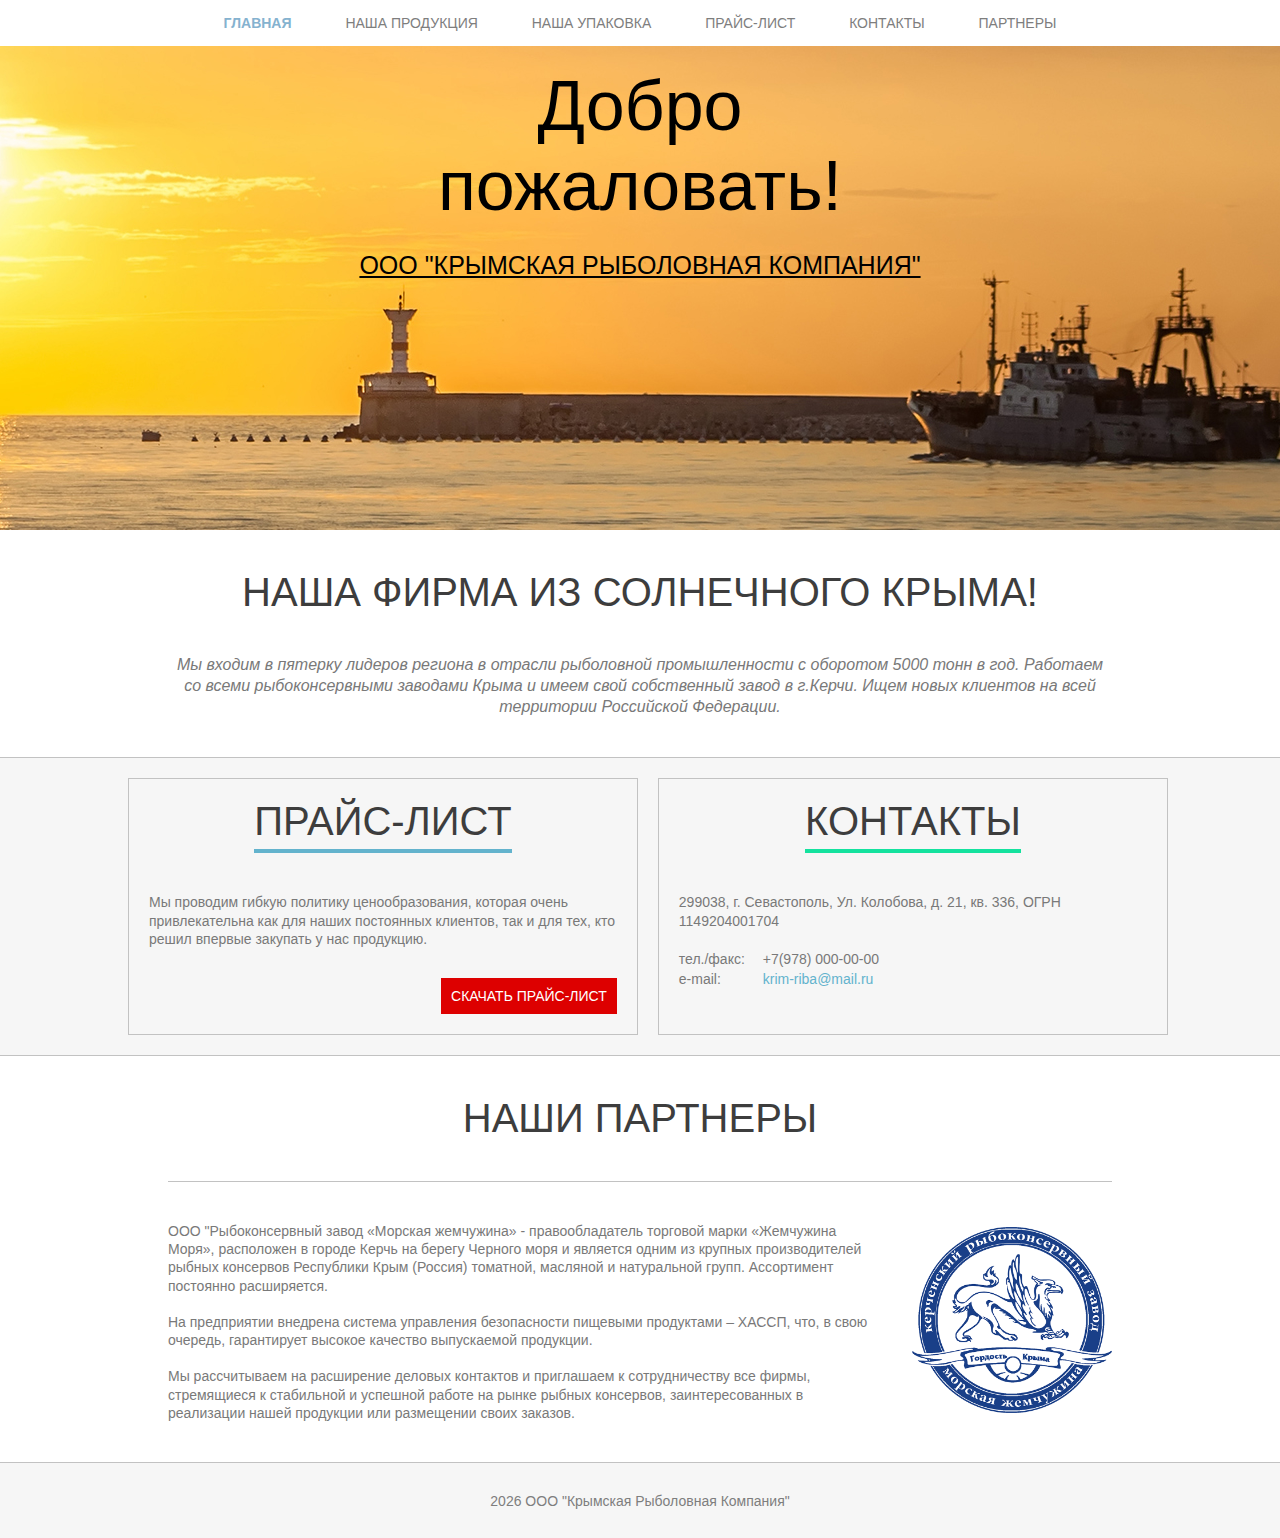
<file: index.html>
<!DOCTYPE html>
<html>
    <head>
        <meta charset="UTF-8" />
        <title>ООО "Крымская Рыболовная Компания"</title>

        <link rel="stylesheet" href="/css/common.css" />
        <link rel="stylesheet" href="/css/main.css" />

        <!--[if lt IE 9]>
        <script src="/js/html5shiv.js"></script>
        <![endif]-->
    </head>

    <body>
        <div class="body">
            <ul class="top-nav">
                <li class="top-nav__item">
                    <a href="index.html" class="nav-link nav-link_active">Главная</a>
                </li>

                <li class="top-nav__item">
                    <a href="assortment.html" class="nav-link">Наша Продукция</a>
                </li>

                <li class="top-nav__item">
                    <a href="packing.html" class="nav-link">Наша Упаковка</a>
                </li>

                <li class="top-nav__item">
                    <a href="index.html#pricelist" class="nav-link">Прайс-лист</a>
                </li>

                <li class="top-nav__item">
                    <a href="index.html#contacts" class="nav-link">Контакты</a>
                </li>

                <li class="top-nav__item">
                    <a href="index.html#partners" class="nav-link">Партнеры</a>
                </li>
            </ul>

            <div class="facade-picture">
                <div class="facade-picture__image"></div>

                <div class="facade-picture__label-wrap">
                    <div class="facade-picture__label-box">
                        <div class="board">
                            <h1 class="board__title">
                                Добро
                                <br />
                                пожаловать!
                            </h1>

                            <p class="board__text">
                                OOO "Крымская рыболовная компания"
                            </p>
                        </div>
                    </div>
                </div>
            </div>

            <div class="content">
                <div class="content__section">
                    <div class="limiter">
                        <div class="limiter__section">
                            <div class="description">
                                <h1 class="description__title">Наша фирма из солнечного Крыма!</h1>

                                <p class="description__text description__text_italic description__text_facade">
                                    Мы входим в пятерку  лидеров региона в отрасли рыболовной промышленности с оборотом 5000 тонн в год.
                                    Работаем со всеми рыбоконсервными заводами Крыма и имеем свой собственный завод в г.Керчи.
                                    Ищем новых клиентов на всей территории Российской Федерации.
                                </p>
                            </div>
                        </div>
                    </div>
                </div>

                <div class="content__section content__section_filled">
                    <div class="limiter">
                        <div class="limiter__section">
                            <div class="contacts clearfix">
                                <div class="contacts__column contacts__column_left">
                                    <div id="pricelist" class="description description-left contacts-description">
                                        <div class="contacts-description__centric">
                                            <h1 class="description__title contacts__title blue">Прайс-лист</h1>
                                        </div>

                                        <p class="description__text">
                                            Мы проводим гибкую политику ценообразования, которая очень привлекательна как для
                                            наших постоянных клиентов, так и для тех, кто решил впервые закупать у нас продукцию.
                                        </p>

                                        <div class="clearfix">
                                            <a href="javascript:void(0);" class="pricelist__download" target="_blank">
                                                Скачать прайс-лист
                                            </a>
                                        </div>
                                    </div>
                                </div>

                                <div class="contacts__column contacts__column_right">
                                    <div id="contacts" class="description description-left contacts-description">
                                        <div class="contacts-description__centric">
                                            <h1 class="description__title contacts__title green">Контакты</h1>
                                        </div>

                                        <div class="description__text">
                                            299038, г. Севастополь, Ул. Колобова, д. 21, кв. 336, ОГРН 1149204001704<br />
                                            <br />

                                            <div class="key-value-block">
                                                <span class="key-value-block__key">тел./факс:</span> +7(978) 000-00-00
                                            </div>

                                            <div class="key-value-block">
                                                <span class="key-value-block__key">e-mail:</span>
                                                <a href="mailto:krim-riba@mail.ru" class="mail-link">krim-riba@mail.ru</a>
                                            </div>
                                        </div>
                                    </div>
                                </div>
                            </div>
                        </div>
                    </div>
                </div>

                <div id="partners" class="content__section">
                    <div class="limiter">
                        <div class="limiter__section">
                            <div class="description">
                                <h1 class="description__title description__title_bordered">Наши партнеры</h1>

                                <div class="description__text partner-box clearfix">
                                    <span class="partner-box__description">
                                        ООО "Рыбоконсервный завод  «Морская жемчужина» -  правообладатель торговой марки «Жемчужина Моря»,
                                        расположен в городе Керчь на берегу Черного моря и является одним из крупных производителей рыбных
                                        консервов Республики Крым (Россия) томатной, масляной и натуральной групп. Ассортимент постоянно
                                        расширяется. <br />
                                        <br />
                                        На предприятии внедрена система управления безопасности пищевыми продуктами – ХАССП,
                                        что, в свою очередь, гарантирует высокое качество выпускаемой продукции.<br />
                                        <br />
                                        Мы рассчитываем на расширение деловых контактов и приглашаем к сотрудничеству все фирмы,
                                        стремящиеся к стабильной и успешной работе на рынке рыбных консервов, заинтересованных в
                                        реализации нашей продукции или размещении своих заказов.
                                    </span>

                                    <a class="partner-box__link" href="javascript:void(0);" target="_blank">
                                        <img class="partner-link__logo" src="img/partner.png" />
                                    </a>
                                </div>
                            </div>
                        </div>
                    </div>
                </div>
            </div>
        </div>

        <footer class="footer">
            <div class="limiter">
                <div class="limiter__section">
                    <span id="footerYear">"2___</span>

                    ООО "Крымская Рыболовная Компания"
                </div>
            </div>
        </footer>

        <script type="text/javascript">
            document.getElementById('footerYear').textContent=new Date().getFullYear();
        </script>
    </body>
</html>
</file>
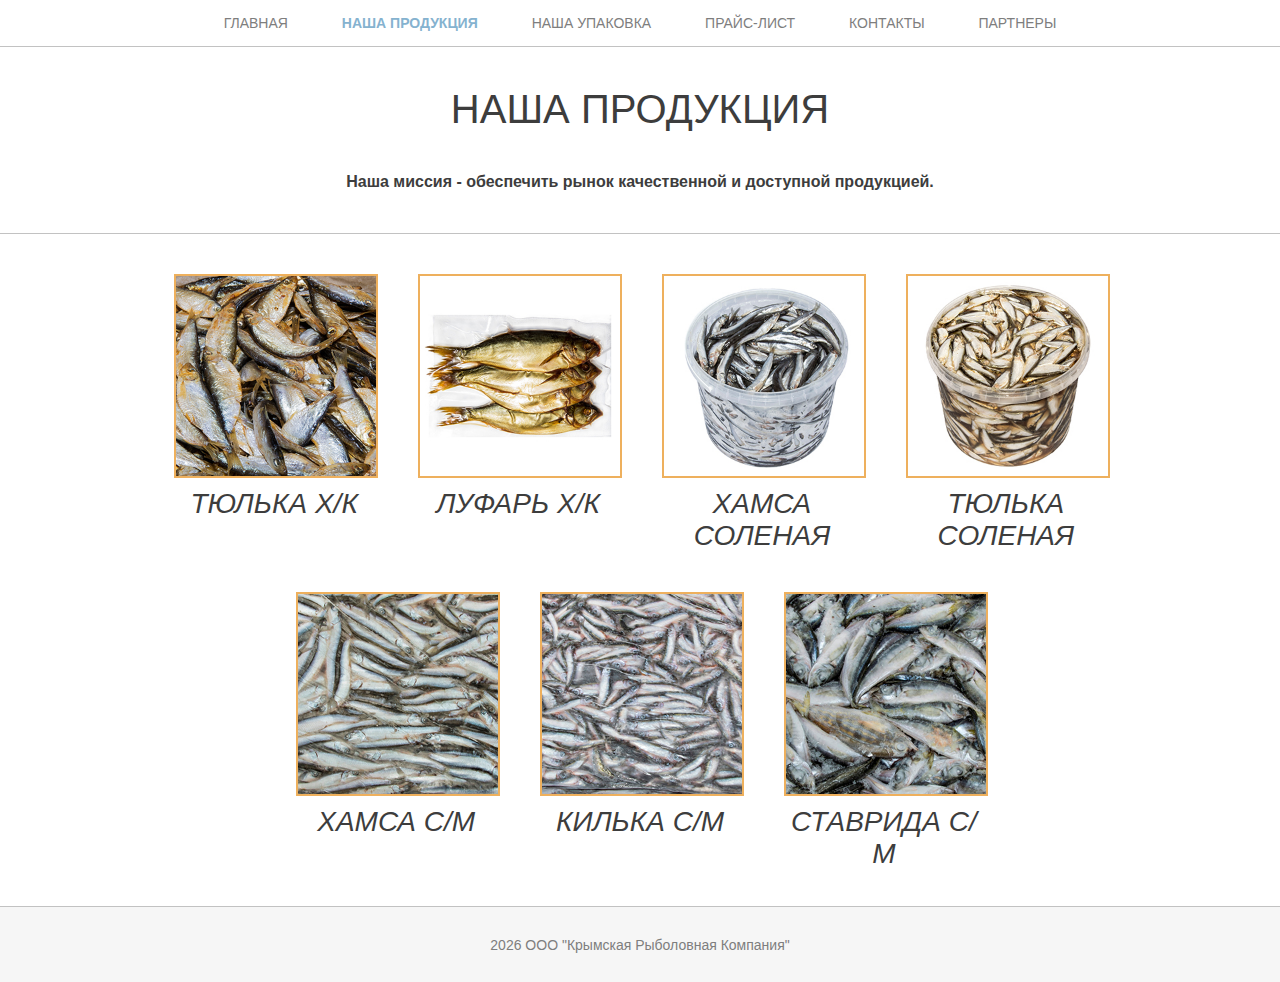
<file: assortment.html>
<!DOCTYPE html>
<html>
    <head>
        <meta charset="UTF-8" />
        <title>ООО "Крымская Рыболовная Компания" - Наша Продукция</title>

        <link rel="stylesheet" href="/css/common.css" />
        <link rel="stylesheet" href="/css/assortment.css" />

        <!--[if lt IE 9]>
        <script type="text/javascript" src="/js/html5shiv.js"></script>
        <![endif]-->

        <script type="text/javascript" src="/js/jquery-1.11.3.min.js"></script>
        <script type="text/javascript" src="/js/jquery.zoom.js"></script>
    </head>

    <body>
        <div class="body">
            <ul class="top-nav top-nav_bordered">
                <li class="top-nav__item">
                    <a href="index.html" class="nav-link">Главная</a>
                </li>

                <li class="top-nav__item">
                    <a href="assortment.html" class="nav-link nav-link_active">Наша продукция</a>
                </li>

                <li class="top-nav__item">
                    <a href="packing.html" class="nav-link">Наша Упаковка</a>
                </li>

                <li class="top-nav__item">
                    <a href="index.html#pricelist" class="nav-link">Прайс-лист</a>
                </li>

                <li class="top-nav__item">
                    <a href="index.html#contacts" class="nav-link">Контакты</a>
                </li>

                <li class="top-nav__item">
                    <a href="index.html#partners" class="nav-link">Партнеры</a>
                </li>
            </ul>

            <div class="content">
                <div class="content__section">
                    <div class="limiter">
                        <div class="limiter__section">
                            <div class="description">
                                <h1 class="description__title">Наша продукция</h1>

                                <p class="description__text description__text_assortment">
                                    Наша миссия - обеспечить рынок качественной и доступной продукцией.
                                </p>
                            </div>
                        </div>
                    </div>
                </div>

                <div class="content__section content__section_bordered content__section_items">
                    <div class="limiter">
                        <div class="limiter__section">
                            <div class="assortment-box clearfix">
                                <div class="assortment-box__container">
                                    <div class="assortment-item">
                                        <div class="assortment-item__thumb" data-url="img/assortment/big/1.jpg">
                                            <img class="assortment-thumb__image" src="img/assortment/small/1.jpg" />
                                        </div>

                                        <h1 class="assortment-item__title">Тюлька х/к</h1>
                                    </div>
                                </div>

                                <div class="assortment-box__container">
                                    <div class="assortment-item">
                                        <div class="assortment-item__thumb" data-url="img/assortment/big/2.jpg">
                                            <img class="assortment-thumb__image" src="img/assortment/small/2.jpg" />
                                        </div>

                                        <h1 class="assortment-item__title">Луфарь х/к</h1>
                                    </div>
                                </div>

                                <div class="assortment-box__container">
                                    <div class="assortment-item">
                                        <div class="assortment-item__thumb" data-url="img/assortment/big/3.jpg">
                                            <img class="assortment-thumb__image" src="img/assortment/small/3.jpg" />
                                        </div>

                                        <h1 class="assortment-item__title">Хамса соленая</h1>
                                    </div>
                                </div>

                                <div class="assortment-box__container">
                                    <div class="assortment-item">
                                        <div class="assortment-item__thumb" data-url="img/assortment/big/4.jpg">
                                            <img class="assortment-thumb__image" src="img/assortment/small/4.jpg" />
                                        </div>

                                        <h1 class="assortment-item__title">Тюлька соленая</h1>
                                    </div>
                                </div>

                                <div class="assortment-box__container">
                                    <div class="assortment-item">
                                        <div class="assortment-item__thumb" data-url="img/assortment/big/5.jpg">
                                            <img class="assortment-thumb__image" src="img/assortment/small/5.jpg" />
                                        </div>

                                        <h1 class="assortment-item__title">Хамса с/м</h1>
                                    </div>
                                </div>

                                <div class="assortment-box__container">
                                    <div class="assortment-item">
                                        <div class="assortment-item__thumb" data-url="img/assortment/big/6.jpg">
                                            <img class="assortment-thumb__image" src="img/assortment/small/6.jpg" />
                                        </div>

                                        <h1 class="assortment-item__title">Килька с/м</h1>
                                    </div>
                                </div>

                                <div class="assortment-box__container">
                                    <div class="assortment-item">
                                        <div class="assortment-item__thumb" data-url="img/assortment/big/7.jpg">
                                            <img class="assortment-thumb__image" src="img/assortment/small/7.jpg" />
                                        </div>

                                        <h1 class="assortment-item__title">Ставрида с/м</h1>
                                    </div>
                                </div>
                            </div>
                        </div>
                    </div>
                </div>
            </div>
        </div>

        <footer class="footer">
            <div class="limiter">
                <div class="limiter__section clearfix">
                    <span id="footerYear">"2___</span>

                    ООО "Крымская Рыболовная Компания"
                </div>
            </div>
        </footer>

        <script type="text/javascript">
            $('#footerYear').text(new Date().getFullYear());

            (function enableZoom(){
                var thumbsContainers=document.querySelectorAll('.assortment-item__thumb'),
                    $thumbContainer;

                for(var i=0, end=thumbsContainers.length; i<end; i++){
                    $thumbContainer=$(thumbsContainers[i]);

                    $thumbContainer.zoom({
                        url:$thumbContainer.data('url')
                    });
                }
            }());
        </script>
    </body>
</html>
</file>
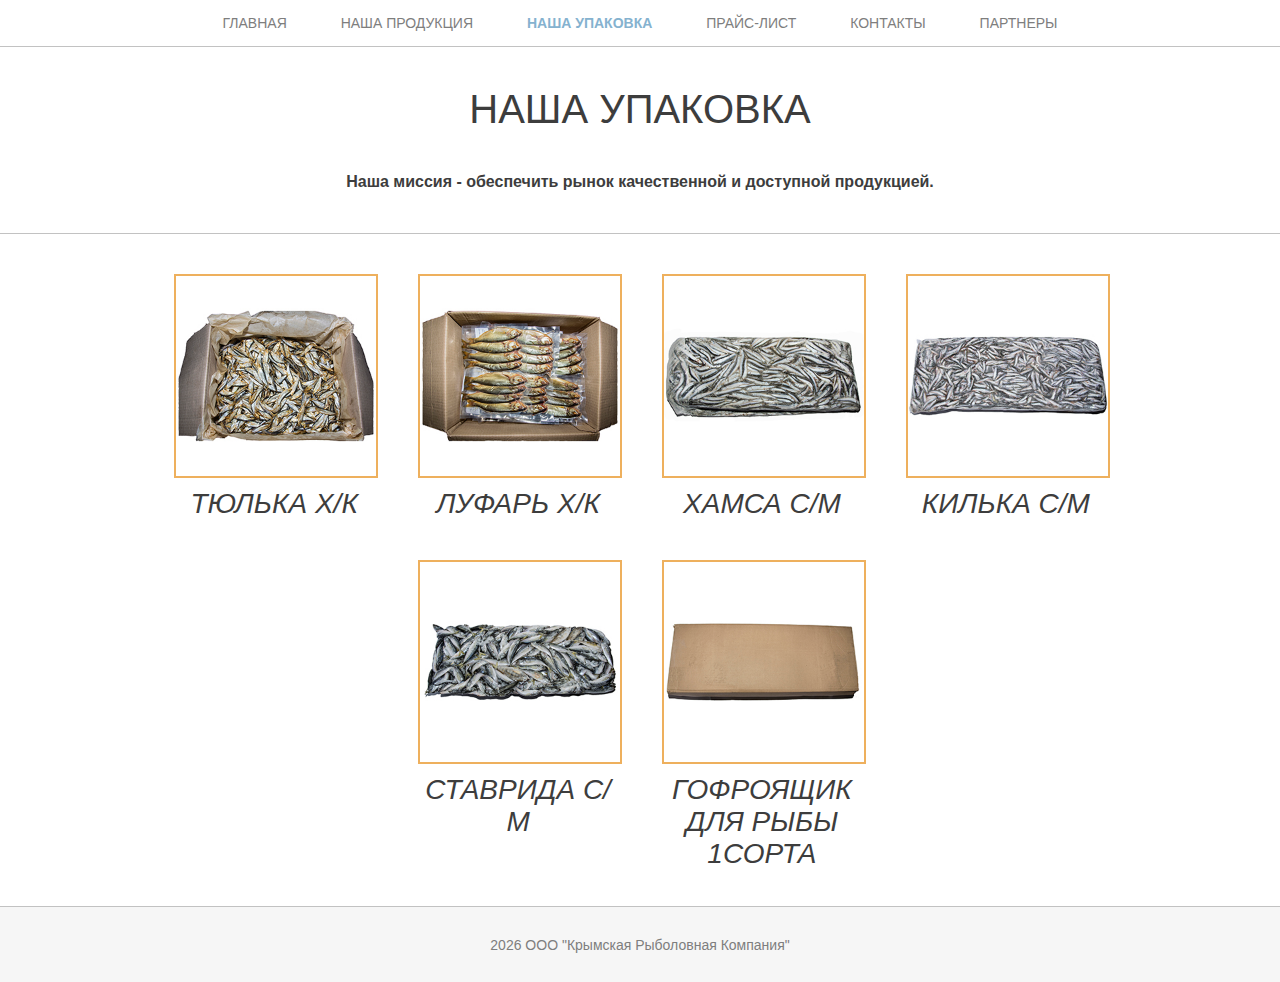
<file: packing.html>
<!DOCTYPE html>
<html>
    <head>
        <meta charset="UTF-8" />
        <title>ООО "Крымская Рыболовная Компания" - Наша Упаковка</title>

        <link rel="stylesheet" href="/css/common.css" />
        <link rel="stylesheet" href="/css/assortment.css" />

        <!--[if lt IE 9]>
        <script type="text/javascript" src="/js/html5shiv.js"></script>
        <![endif]-->

        <script type="text/javascript" src="/js/jquery-1.11.3.min.js"></script>
        <script type="text/javascript" src="/js/jquery.zoom.js"></script>
    </head>

    <body>
        <div class="body">
            <ul class="top-nav top-nav_bordered">
                <li class="top-nav__item">
                    <a href="index.html" class="nav-link">Главная</a>
                </li>

                <li class="top-nav__item">
                    <a href="assortment.html" class="nav-link">Наша продукция</a>
                </li>

                <li class="top-nav__item">
                    <a href="packing.html" class="nav-link nav-link_active">Наша Упаковка</a>
                </li>

                <li class="top-nav__item">
                    <a href="index.html#pricelist" class="nav-link">Прайс-лист</a>
                </li>

                <li class="top-nav__item">
                    <a href="index.html#contacts" class="nav-link">Контакты</a>
                </li>

                <li class="top-nav__item">
                    <a href="index.html#partners" class="nav-link">Партнеры</a>
                </li>
            </ul>

            <div class="content">
                <div class="content__section">
                    <div class="limiter">
                        <div class="limiter__section">
                            <div class="description">
                                <h1 class="description__title">Наша упаковка</h1>

                                <p class="description__text description__text_assortment">
                                    Наша миссия - обеспечить рынок качественной и доступной продукцией.
                                </p>
                            </div>
                        </div>
                    </div>
                </div>

                <div class="content__section content__section_bordered content__section_items">
                    <div class="limiter">
                        <div class="limiter__section">
                            <div class="assortment-box clearfix">
                                <div class="assortment-box__container">
                                    <div class="assortment-item">
                                        <div class="assortment-item__thumb" data-url="img/packing/big/1.jpg">
                                            <img class="assortment-thumb__image" src="img/packing/small/1.jpg" />
                                        </div>

                                        <h1 class="assortment-item__title">Тюлька х/к</h1>
                                    </div>
                                </div>

                                <div class="assortment-box__container">
                                    <div class="assortment-item">
                                        <div class="assortment-item__thumb" data-url="img/packing/big/2.jpg">
                                            <img class="assortment-thumb__image" src="img/packing/small/2.jpg" />
                                        </div>

                                        <h1 class="assortment-item__title">Луфарь х/к</h1>
                                    </div>
                                </div>

                                <div class="assortment-box__container">
                                    <div class="assortment-item">
                                        <div class="assortment-item__thumb" data-url="img/packing/big/3.jpg">
                                            <img class="assortment-thumb__image" src="img/packing/small/3.jpg" />
                                        </div>

                                        <h1 class="assortment-item__title">Хамса с/м</h1>
                                    </div>
                                </div>

                                <div class="assortment-box__container">
                                    <div class="assortment-item">
                                        <div class="assortment-item__thumb" data-url="img/packing/big/4.jpg">
                                            <img class="assortment-thumb__image" src="img/packing/small/4.jpg" />
                                        </div>

                                        <h1 class="assortment-item__title">Килька с/м</h1>
                                    </div>
                                </div>

                                <div class="assortment-box__container">
                                    <div class="assortment-item">
                                        <div class="assortment-item__thumb" data-url="img/packing/big/5.jpg">
                                            <img class="assortment-thumb__image" src="img/packing/small/5.jpg" />
                                        </div>

                                        <h1 class="assortment-item__title">Ставрида с/м</h1>
                                    </div>
                                </div>

                                <div class="assortment-box__container">
                                    <div class="assortment-item">
                                        <div class="assortment-item__thumb" data-url="img/packing/big/6.jpg">
                                            <img class="assortment-thumb__image" src="img/packing/small/6.jpg" />
                                        </div>

                                        <h1 class="assortment-item__title">Гофроящик для рыбы 1сорта</h1>
                                    </div>
                                </div>
                            </div>
                        </div>
                    </div>
                </div>
            </div>
        </div>

        <footer class="footer">
            <div class="limiter">
                <div class="limiter__section clearfix">
                    <span id="footerYear">"2___</span>

                    ООО "Крымская Рыболовная Компания"
                </div>
            </div>
        </footer>

        <script type="text/javascript">
            $('#footerYear').text(new Date().getFullYear());

            (function enableZoom(){
                var thumbsContainers=document.querySelectorAll('.assortment-item__thumb'),
                        $thumbContainer;

                for(var i=0, end=thumbsContainers.length; i<end; i++){
                    $thumbContainer=$(thumbsContainers[i]);

                    $thumbContainer.zoom({
                        url:$thumbContainer.data('url')
                    });
                }
            }());
        </script>
    </body>
</html>
</file>
<file: css/common.css>
html{
    height:100%;
}

body{
    font-family:Trebuchet MS, Trebuchet, Tahoma, Arial, sans-serif;
    font-size:14px;

    height:100%;

    margin:0;
    overflow-x:hidden;
}

body > .body{
    height:auto;
    min-height:100%;
}

.clearfix::after{
    content:".";
    clear:both;
    display:block;
    height:0;
    visibility:hidden;
}

.top-nav{
    list-style:none;

    margin:0;
    padding:15px;

    text-align:center;
}

.top-nav_bordered{
    border-bottom:1px solid #c2c2c2;
}

.top-nav__item{
    display:inline-block;
}

.top-nav__item:not(:last-child){
    margin-right:50px;
}

.nav-link{
    color:#7e7e7e;
    text-decoration:none;
    text-transform:uppercase;
}

.nav-link_active{
    color:#85b2cf;
    font-weight:bold;
}

.nav-link:not(.nav-link_active):hover{
    text-decoration:underline;
}

.content{
    padding-bottom:75px;
}

.footer{
    background:#f6f6f6;
    color:#7e7e7e;
    height:15px;
    margin-top:-75px;
    padding:30px;
    text-align:left;
    vertical-align:middle;
}

.content__section{
    border-bottom:1px solid #c2c2c2;
}

.content__section_filled{
    background:#f6f6f6;
}

.limiter{
    margin:0 auto;
    text-align:center;

    min-width:1000px;
    width:80%
}

.limiter__section_filled{
    background:#f6f6f6;
}

.description{
    padding:40px;
    text-align:center;
}

.description-left{
    text-align:left;
}

.description__title{
    color:#3d3d3d;

    font-size:40px;
    font-weight:normal;

    margin:0;

    text-transform:uppercase;
}

.description__title_bordered{
    border-bottom:1px solid #c2c2c2;
    padding-bottom:40px;
}

.description__text{
    color:#797979;
    line-height:1.3;
    margin:40px 0 0 0;
}

.description__text_italic{
    font-style:italic;
}
</file>
<file: css/main.css>
.facade-picture{
    height:484px;
    position:relative;
    text-align:center;
}

.facade-picture__image{
    background:url(/img/facade-picture.jpg) center center repeat-x;

    height:484px;
    width:100%;
}

.facade-picture__label-wrap{
    height:100%;
    left:0;
    position:absolute;
    top:0;
    width:100%;
}

.facade-picture__label-box{
    position:relative;
    top:20px;
}

.board{
    color:black;
}

.board__title{
    font-family:Century Gothic, Trebuchet MS, Trebuchet, Malgun Gothic, Candara, Raleway, Lucida Console, Corbel, Consolas, sans-serif;
    font-size:70px;
    font-weight:normal;

    margin:0;
}

.board__text{
    font-size:25px;
    text-decoration:underline;
    text-transform:uppercase;
}

.description__text_facade{
    font-size:16px;
}

.contacts-description__centric{
    text-align:center;
}

.contacts{
    display:table;
    padding:20px;
    width:100%;
}

.contacts__column{
    border:1px solid #c2c2c2;
    display:table-cell;
    position:relative;
    padding:20px;
    width:50%;
}

.contacts__column_left{
    left:-20px;
}

.contacts__title{
    border-bottom:4px solid;
    display:inline-block;
    padding-bottom:5px;
}

.contacts__title.blue{
    border-color:#63b3cd;
}

.contacts__title.green{
    border-color:#14e29e;
}

.contacts-description{
    padding:0;
}

.pricelist__download{
    background:#dd0000;
    color:white;

    display:inline-block;

    float:right;

    margin-top:30px;
    padding:10px;

    text-decoration:none;
    text-transform:uppercase;
}

.pricelist__download:hover{
    background:#ffae00;
}

.mail-link{
    color:#63b3cd;
    text-decoration:none;
}

.key-value-block{
    margin:2px 0;
}

.key-value-block__key{
    display:inline-block;
    width:80px;
}

.partner-box{
    text-align:left;
}

.partner-box__description{
    display:table-cell;
    padding-right:40px;
    vertical-align:middle;
}

.partner-box__link{
    display:table-cell;
    text-decoration:none;
    vertical-align:middle;
}

.partner-link__logo{
    width:200px;
    height:186px;
}
</file>
<file: css/assortment.css>
.content__section_items{
    padding-bottom:20px;
}

.description__text_assortment{
    color:#3d3d3d;

    font-size:16px;
    font-weight:bold;
}

.assortment-box{
    display:inline-block;
}

.assortment-box__container{
    display:inline-block;
    margin:0 20px;
    vertical-align:top;
    width:200px;
}

.assortment-item__thumb{
    border:2px solid #EEB05D;
    margin-top:40px;
    height:200px;
    overflow:hidden;
    width:200px;
}

.assortment-item{
    position:relative;
}

.assortment-thumb__image{
    height:100%;
    position:relative;
    width:100%;
    z-index:1;
}

.assortment-item .zoomImg{
    z-index:2;
}

.assortment-thumb__helper{
    background:transparent;
    border-radius:50%;
    height:inherit;
    left:0;
    opacity:0;
    position:absolute;
    top:0;
    width:inherit;
    z-index:3;
}

.assortment-item__thumb.blue{
    border-color:#70bad1;
}

.assortment-item__thumb.green{
    border-color:#14e29e;
}

.assortment-item__thumb.yellow{
    border-color: #e8e700;
}

.assortment-item__thumb.red{
    border-color: #e8002c;
}

.assortment-item__title{
    color:#3d3d3d;

    font-weight:normal;
    font-size:28px;
    font-style:italic;

    margin:10px 0 0 0;
    text-transform:uppercase;
}

.assortment-item__text{
    color:#858585;
    margin:10px 0 0 0;
}

/* Image zoom plugin override */
.zoomWindow{
    border-radius:50% !important;
}
</file>
